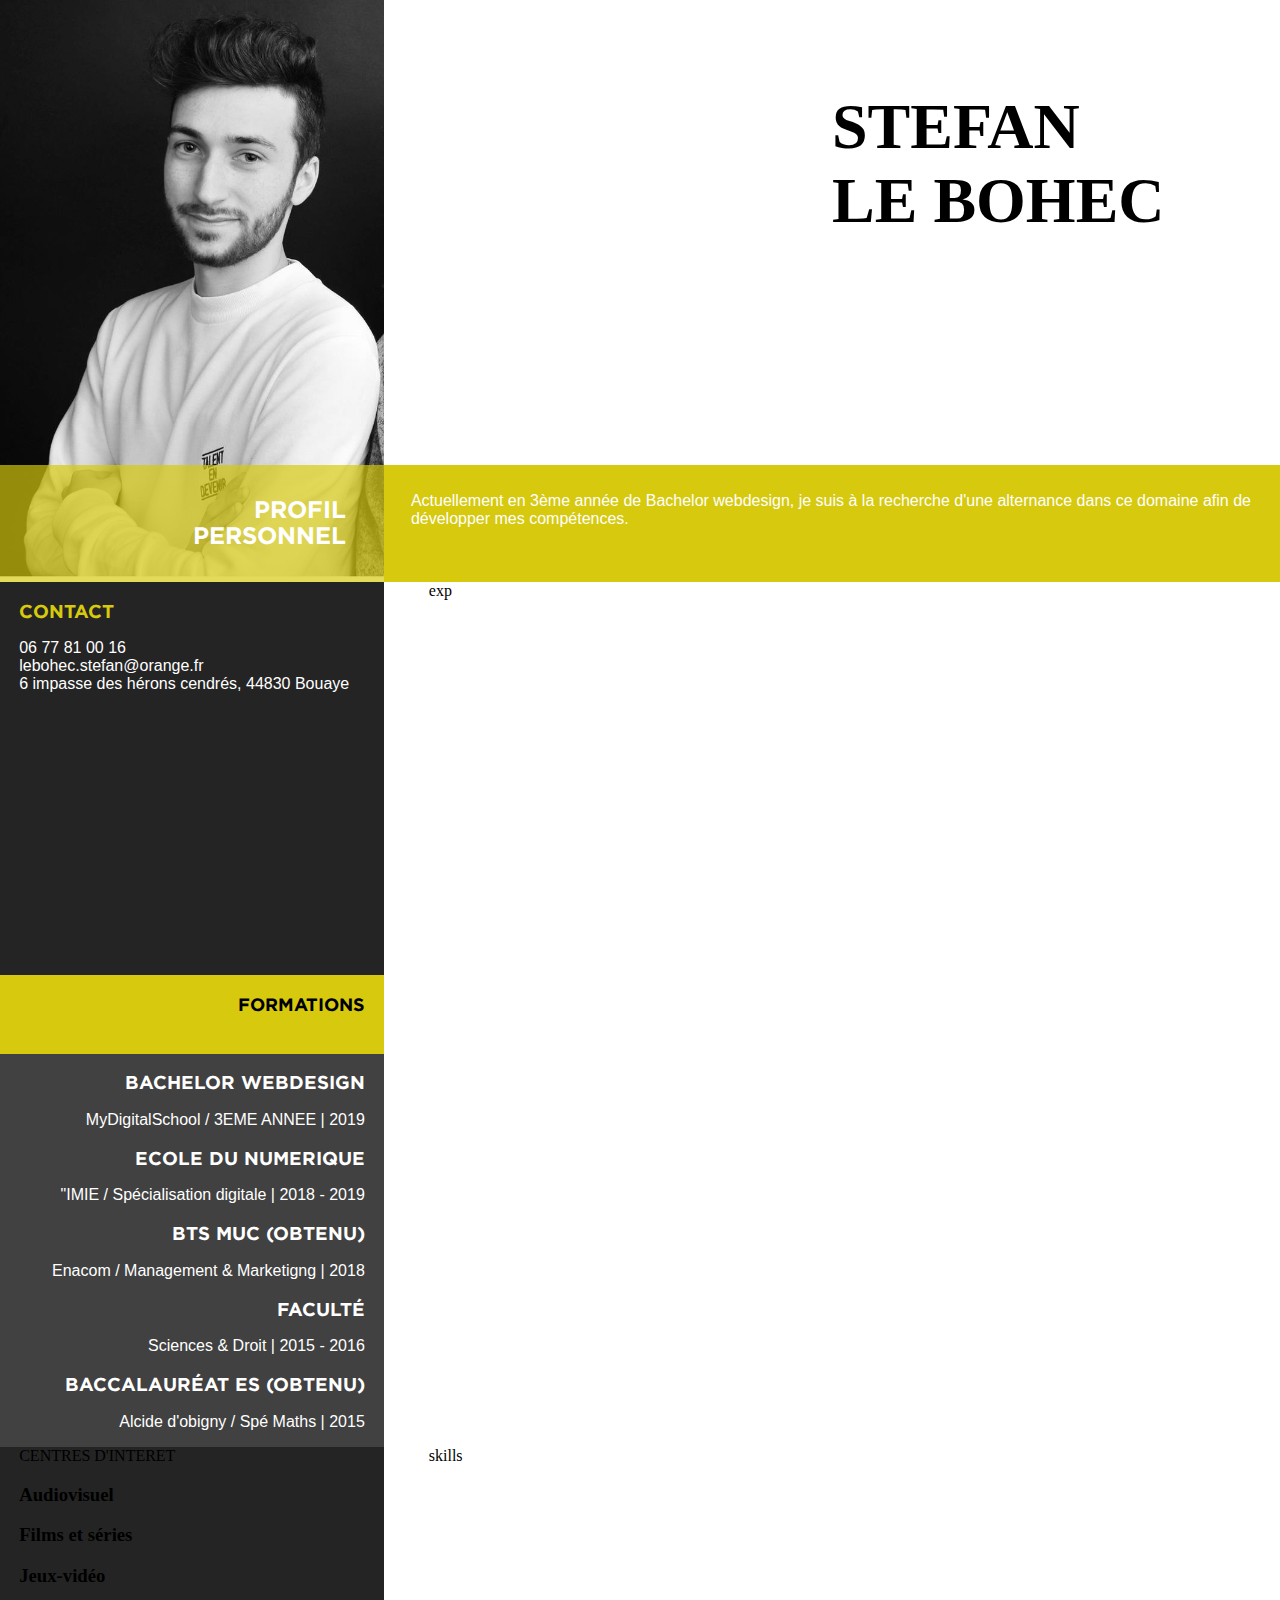
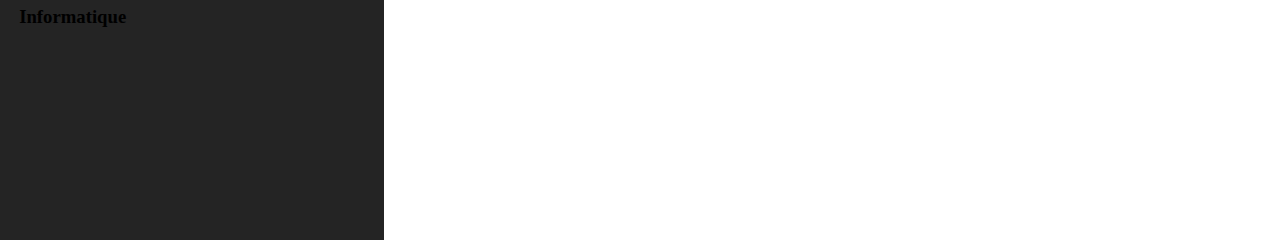
<file: index.html>
<!DOCTYPE html>
<html lang="en">

<head>
    <meta charset="UTF-8">
    <meta name="viewport" content="width=device-width, initial-scale=1.0">
    <meta http-equiv="X-UA-Compatible" content="ie=edge">
    <link rel="stylesheet" href="style.css">
    <title>CV</title>
</head>

<body>
    <section class="Presentation">
        <div class='photo'><img id="bogoss" alt="Photoduplusbeau" src="img/stefan.jpg"></div>
        <div class="Prenom">
            <h1 class="name">STEFAN<br>LE BOHEC</h1>
        </div>
        <div class="Cubeopacite">
            <p id="profil">PROFIL <BR> PERSONNEL</p>
        </div>
        <div class="txtpres">Actuellement en 3ème année de Bachelor webdesign, je suis à la recherche d'une alternance
            dans ce domaine afin de développer mes compétences.</div>
    </section>
    <section class="content">
        <div class="contact">
            <h3 id="Gcon">CONTACT</h3>
            <p id="coordo">06 77 81 00 16 <Br> lebohec.stefan@orange.fr <br> 6 impasse des hérons cendrés, 44830 Bouaye
            </p>
        </div>
        <div class="Tformation">FORMATIONS</div>
        <div class="formation">
            <h3 class="fgras">BACHELOR WEBDESIGN</h3>
            <p class="fbook">MyDigitalSchool / 3EME ANNEE | 2019</p>
            <h3 class="fgras">ECOLE DU NUMERIQUE</h3>
            <p class="fbook">"IMIE / Spécialisation digitale | 2018 - 2019</p>
            <h3 class="fgras">BTS MUC (OBTENU)</h3>
            <p class="fbook">Enacom / Management & Marketigng | 2018</p>
            <h3 class="fgras">FACULTÉ</h3>
            <p class="fbook">Sciences & Droit | 2015 - 2016</p>
            <h3 class="fgras">BACCALAURÉAT ES (OBTENU)</h3>
            <p class="fbook">Alcide d'obigny / Spé Maths | 2015</p>
        </div>
        <div class="centredinterets">
           <div class="TCI">CENTRES D'INTERET</div>
            <div class="CI">
                <h3>Audiovisuel</h3>
                <h3>Films et séries</h3>
                <h3>Jeux-vidéo</h3>
                <h3>Informatique</h3>
            </div>
        </div>
        <div class="skills">skills</div>
        <div class="experiences">exp</div>
    </section>
</body>

</html>
</file>
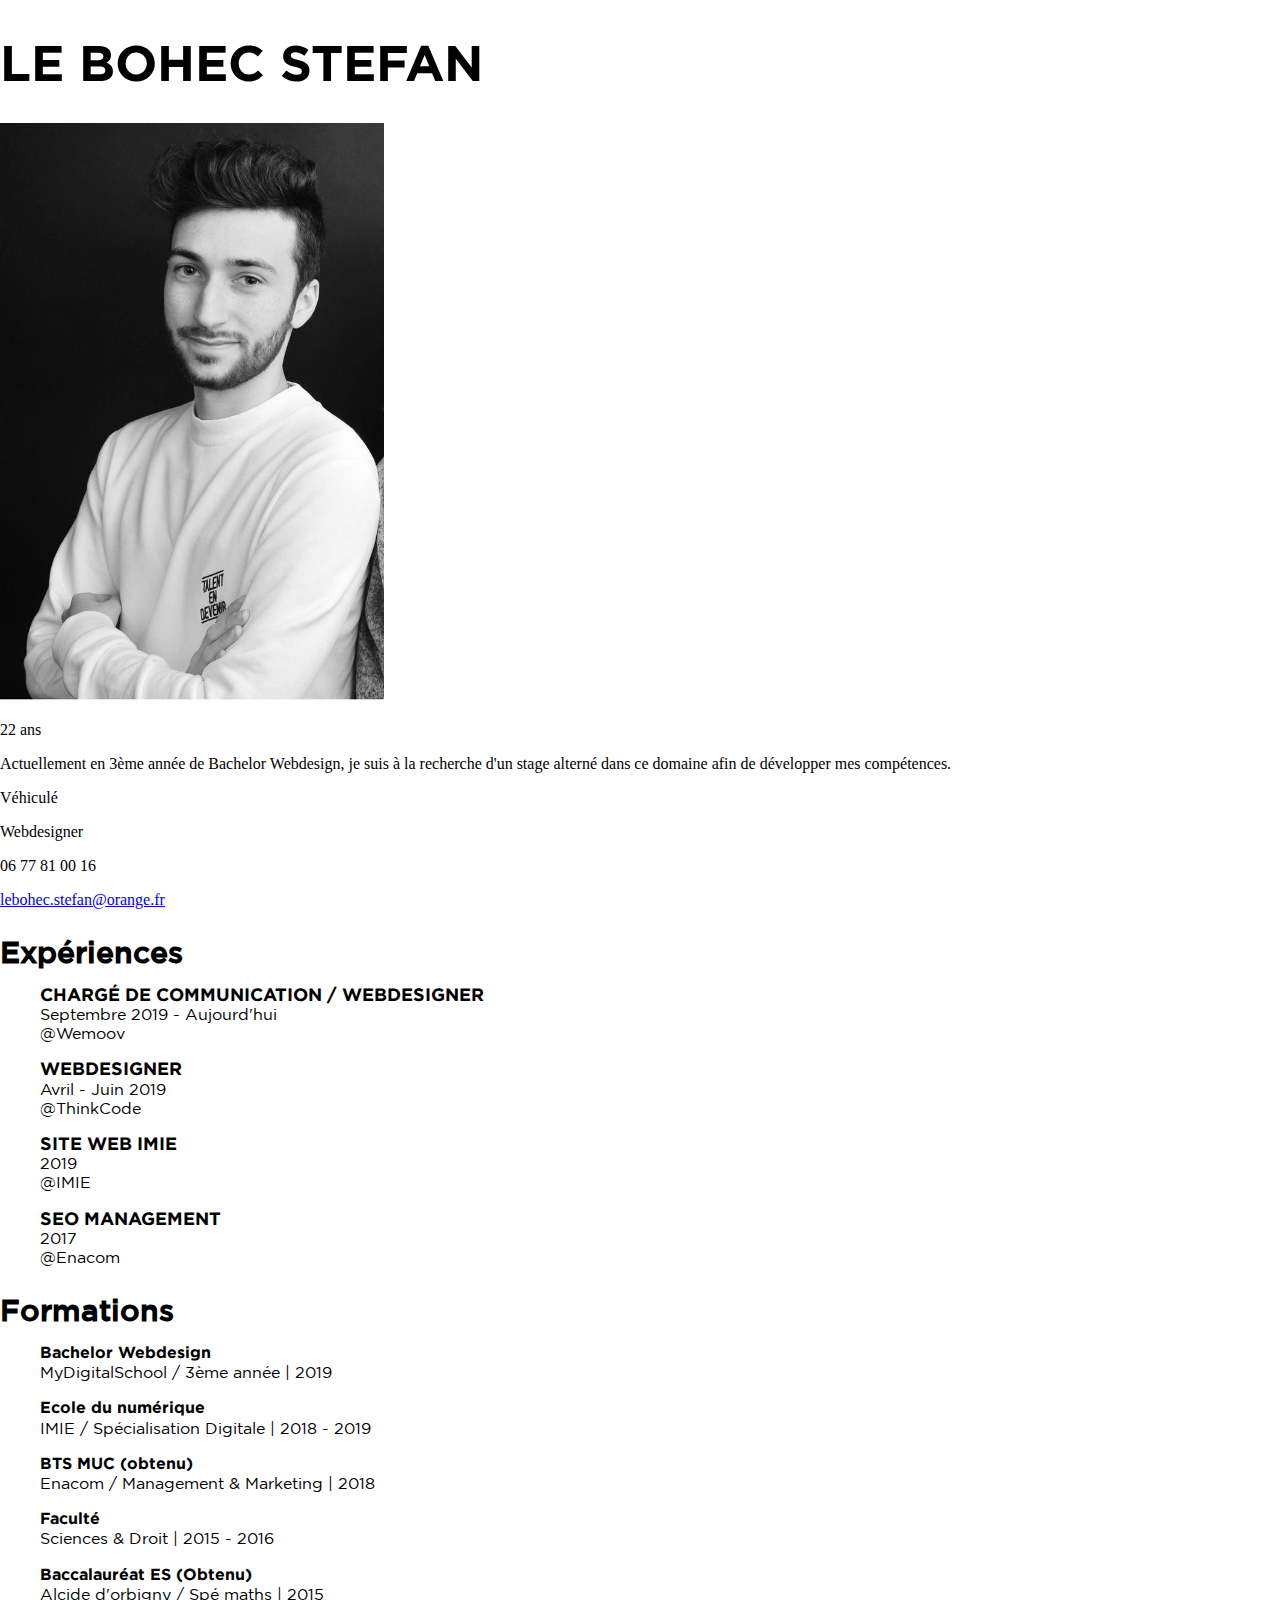
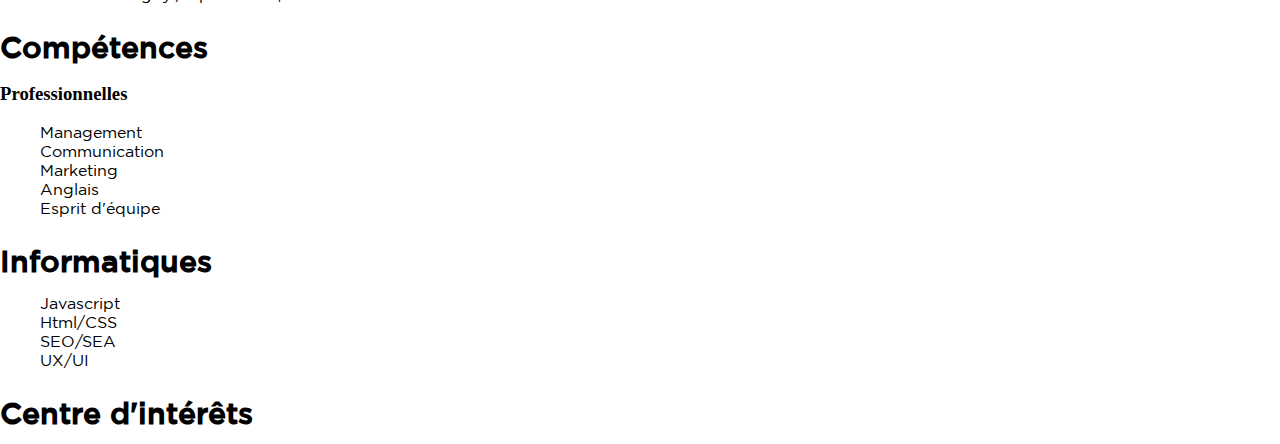
<file: cvdev/index.html>
<!DOCTYPE html>
<html lang="en">

    <head>
        <meta charset="UTF-8">
        <meta name="viewport" content="width=device-width, initial-scale=1.0">
        <meta http-equiv="X-UA-Compatible" content="ie=edge">
        <link rel="stylesheet" href="style.css">
        <title>CV</title>
    </head>

    <body>
        <section>
            <div itemscope itemtype="http://schema.org/Person">
                <h1 itemprop="name">LE BOHEC STEFAN</h1>
                <img itemprop="image" id="bogoss" alt="Photoduplusbeau" src="img/stefan.jpg">
                <p> 22 ans</p>
                <p> Actuellement en 3ème année de Bachelor Webdesign, je suis à la recherche d'un stage alterné dans ce
                    domaine afin de développer mes compétences.</p>
                <p> Véhiculé </p>
                <p itemprop="jobTitle">Webdesigner</p>
                <p itemprop="telephone"> 06 77 81 00 16</p>
                <p> <a href="mailto:lebohec.stefan@orange.fr">lebohec.stefan@orange.fr</a></p>
            </div>
        </section>
        <section>
            <div>
                <h2>Expériences</h2>
                <ul id=form>
                    <li>
                        <div class ="Grasplusgros">CHARGÉ DE COMMUNICATION / WEBDESIGNER </div>
                        <div>Septembre 2019 - Aujourd'hui</div>
                        @Wemoov
                    </li>
                    <li>
                        <div class="Grasplusgros">WEBDESIGNER</div>
                        <div>Avril - Juin 2019</div>
                        @ThinkCode
                    </li>
                    <li>
                        <div class="Grasplusgros">SITE WEB IMIE</div>
                        <div>2019</div>
                        @IMIE
                    </li>
                    <li>
                        <div class="Grasplusgros">SEO MANAGEMENT</div>
                        <div>2017</div>
                        @Enacom
                    </li>
                </ul>
                <h2>Formations</h2>
                <ul id=form>
                    <li>
                        <div class="Gras">Bachelor Webdesign</div>
                        MyDigitalSchool / 3ème année | 2019
                    </li>
                    <li>
                        <div class="Gras">Ecole du numérique</div>
                        IMIE / Spécialisation Digitale | 2018 - 2019
                    </li>
                    <li>
                        <div class="Gras">BTS MUC (obtenu)</div>
                        Enacom / Management & Marketing | 2018
                    </li>
                    <li>
                        <div class="Gras">Faculté</div>
                        Sciences & Droit | 2015 - 2016
                    </li>
                    <li>
                        <div class="Gras">Baccalauréat ES (Obtenu)</div>
                        Alcide d'orbigny / Spé maths | 2015
                    </li>
                </ul>
                <h2>Compétences</h2>
                <h3>Professionnelles</h3>
                <ul>
                    <li>Management</li>
                    <li>Communication</li>
                    <li>Marketing</li>
                    <li>Anglais</li>
                    <li>Esprit d'équipe</li>
                </Ul>
                <h2>Informatiques</h2>
                <ul>
                    <li>Javascript</li>
                    <li>Html/CSS</li>
                    <li>SEO/SEA</li>
                    <li>UX/UI</li>
                </ul>
                <h2>Centre d'intérêts</h2>
                <div></div>

            </div>
        </section>
    </body>

</html>
</file>
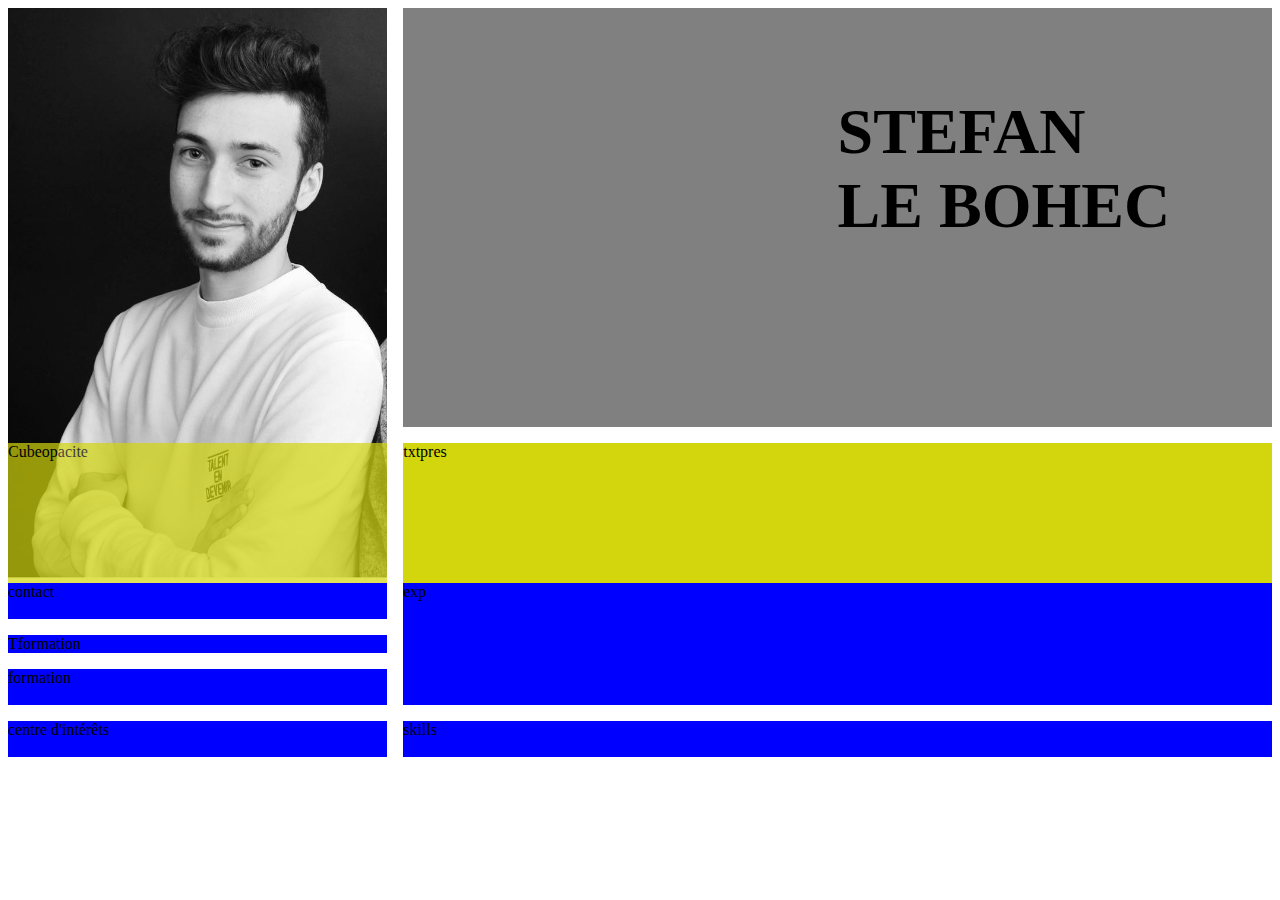
<file: v2/index.html>
<!DOCTYPE html>
<html lang="en">

    <head>
        <meta charset="UTF-8">
        <meta name="viewport" content="width=device-width, initial-scale=1.0">
        <meta http-equiv="X-UA-Compatible" content="ie=edge">
        <link rel="stylesheet" href="style.css">
        <title>CV</title>
    </head>

    <body>
        <section class="Presentation">
            <div class='photo'><img itemprop="image" id="bogoss" alt="Photoduplusbeau" src="img/stefan.jpg"></div>
            <div class="Prénom">
                <h1 class="name">STEFAN<br>LE BOHEC</h1>
            </div>
            <div class="Cubeopacite">Cubeopacite</div>
            <div class="txtpres">txtpres</div>
        </section>
        <section class="content">
            <div class="contact">contact</div>
            <div class="Tformation">Tformation</div>
            <div class="formation">formation</div>
            <div class="centredinterets">centre d'intérêts</div>
            <div class="skills">skills</div>
            <div class="experiences">exp</div>
        </section>
    </body>

</html>
</file>
<file: style.css>
@font-face {
  font-family: "GothamMedium";
  src: url("fonts/GothamMedium.ttf") format("truetype");
}

@font-face {
  font-family: "GothamBold";
  src: url("fonts/Gotham-Bold.otf") format("truetype");
}

@font-face {
  font-family: "GothamBook";
  src: url("fonts/GothamBook.ttf") format("truetype");
}

@import url("https://fonts.googleapis.com/css?family=Roboto+Slab:600&display=swap");

@import url('https://fonts.googleapis.com/css?family=Montserrat&display=swap');
body {
  margin: 0;
  padding: 0;
}
.photo {
  grid-column-start: 1;
  grid-column-end: 2;
  grid-row-start: 1;
  grid-row-end: 3;
}

.Prenom {
 
  grid-column-start: 2;
  grid-column-end: 3;
  grid-row-start: 1;
  grid-row-end: 2;
}

.Cubeopacite {
  font-family: "GothamBold";
  font-size: x-large;
  color: white;
  background-color: rgba(214, 201, 14, 0.685);
  grid-column-start: 1;
  grid-column-end: 2;
  grid-row-start: 2;
  grid-row-end: 3;
  text-align: right;
}

#profil {
  margin: 8% 10% auto auto;
}

#Gcon {
  color: rgb(214, 201, 14);
  font-family: "GothamBold";
}

#coordo {
  font-family:  'Montserrat', sans-serif;
}

.txtpres {
  font-family:  'Montserrat', sans-serif;
  background-color: rgb(214, 201, 14);
  grid-column-start: 2;
  grid-column-end: 3;
  grid-row-start: 2;
  grid-row-end: 3;
  color: white;
  padding: 3%;
}


.Presentation {
  display: grid;
  grid-gap: 0em;
  grid-template-columns: 40% 1fr;
  grid-template-rows: 3fr 0.75fr;
  
}

.content {
  list-style: height 1.3em;
  background-color: #fff;
  display: grid;
  grid-gap: 0em;
  grid-template-columns: 40% 3fr;
  grid-template-rows: 1fr 0.2fr 1fr 1fr;
  grid-template-areas:
    "contact           experiences"
    "Tformation        experiences"
    "formation         experiences"
    "centredinterets   skills";
}

.contact {
  background-color: rgb(36, 36, 36);
  grid-area: contact;
  padding-left: 5%;
  color: #fff;
}

.Tformation {
  background-color: rgb(214, 201, 14);
  grid-area: Tformation;
  color: black;
  font-family: "GothamBold";
  font-size: large;
  padding-right: 5%;
  padding-top: 5%;
  text-align: right;
}

.formation {
  background-color: rgb(65, 65, 65);
  grid-area: formation;
  color: white;
  padding-right: 5%;
  text-align: right;
}

.centredinterets {
  background-color: rgb(36, 36, 36);
  grid-area: centredinterets;
  padding-left: 5%;
}

.skills {
 
  grid-area: skills;
  padding: 0 5% 3% 5%;
  display: grid;
  grid-gap: 0em;
  grid-template-columns: 50% 50%;
  grid-template-rows: 0.8fr 0.8fr 0.8fr 0.8fr;
}
.Tskills {
  grid-column-start: 1;
  grid-column-end: 3;
  grid-row-start: 1;
  grid-row-end: 2;
  font-family: "GothamBold";
}
.skill1 {
  grid-column-start: 1;
  grid-column-end: 2;
  grid-row-start: 2;
  grid-row-end: 3;
}
.skill2 {
  grid-column-start: 2;
  grid-column-end: 3;
  grid-row-start: 2;
  grid-row-end: 3;
}
.skill3 {
  grid-column-start: 1;
  grid-column-end: 2;
  grid-row-start: 3;
  grid-row-end: 4;
}
.skill4 {
  grid-column-start: 2;
  grid-column-end: 3;
  grid-row-start: 3;
  grid-row-end: 4;
}
.skill5 {
  grid-column-start: 1;
  grid-column-end: 2;
  grid-row-start: 4;
  grid-row-end: 5;
}
.skill6 {
  grid-column-start: 2;
  grid-column-end: 3;
  grid-row-start: 4;
  grid-row-end: 5;
}
.skill7 {
  grid-column-start: 1;
  grid-column-end: 2;
  grid-row-start: 5;
  grid-row-end: 6;
}
.skill8 {
  grid-column-start: 2;
  grid-column-end: 3;
  grid-row-start: 5;
  grid-row-end: 6;
}

.experiences {
 
  grid-area: experiences;
  padding: 0 5% 0 5%;
  display: grid;
  grid-gap: 0em;
  grid-template-columns: 50% 50%;
  grid-template-rows: 0.8fr 1fr 1fr 1fr 1fr;
}
.Texp {
  grid-column-start: 1;
  grid-column-end: 3;
  grid-row-start: 1;
  grid-row-end: 2;
  font-family: "GothamBold";
}
.exp2 {
  grid-column-start: 1;
  grid-column-end: 3;
  grid-row-start: 2;
  grid-row-end: 3;
}
.Cexp2 {
  grid-column-start: 2;
  grid-column-end: 3;
  grid-row-start: 2;
  grid-row-end: 3;
}
.exp3 {
  grid-column-start: 1;
  grid-column-end: 3;
  grid-row-start: 3;
  grid-row-end: 4;
}
.Cexp3 {
  grid-column-start: 2;
  grid-column-end: 3;
  grid-row-start: 3;
  grid-row-end: 4;
}
.exp4 {
  grid-column-start: 1;
  grid-column-end: 3;
  grid-row-start: 4;
  grid-row-end: 5;
}
.Cexp4 {
  grid-column-start: 2;
  grid-column-end: 3;
  grid-row-start: 4;
  grid-row-end: 5;
}
.exp5 {
  grid-column-start: 1;
  grid-column-end: 3;
  grid-row-start: 5;
  grid-row-end: 6;
}
.Cexp5 {
  grid-column-start: 2;
  grid-column-end: 3;
  grid-row-start: 5;
  grid-row-end: 6;
}
#bogoss {
  width: 100%;
  margin: 0;
  padding: 0;
}
a {
  text-decoration: none;
  color: white;
}

ul {
  list-style-type: none;
  padding: 0;
}
.space {
  margin-bottom: 5%;
}
.name {
  font-family: "Roboto Slab", serif;
  /* font-size: 50px; */
  font-weight: 700;
  margin: 10% 0% 0% 50%;
}
.fgras {
  font-family: "GothamBold";
}
.fbook {
  font-family:  'Montserrat', sans-serif;
}
#TCI {
  font-family: "GothamBold";
  color: rgb(214, 201, 14);
}
#CI {
  color: white;
  font-family: "GothamBook";
}
.webd{

margin:8% 0% 0% 50%;
background-color:rgb(214, 201, 14) ;

}
h1 {
  font-size: 5vw;
}
hr {
  height: 2px;
  background-color: black;
}
hr.fin {
  height: 1px;
  background-color: black;
}
@media only screen and (min-width: 600px) {
  .Presentation {
    grid-template-columns: 30% auto;
  }
  .content {
    grid-template-columns: 30% auto;
  }
}
</file>
<file: cvdev/style.css>
@font-face {
    font-family:"GothamMedium";
    src:url("fonts/GothamMedium.ttf") format("truetype");
}
@font-face {
    font-family:"GothamBold";
    src:url("fonts/Gotham-Bold.otf") format("truetype");
}
@font-face {
    font-family:"GothamBook";
    src:url("fonts/GothamBook.ttf") format("truetype");
}
#bogoss {
    width: 30%;    
}

#bogoss:hover {
    width: 50%;
}

h1 {
    font-family: "GothamBold";
    font-size: 50px;
}

h2 {
    font-family: "GothamMedium";
    font-size: 30px;
    margin-bottom:14px;
}

ul {
    list-style-type : none;
    font-family: "GothamBook";
}
body {
    margin : 0 0 0 0;
}
.Gras {
    font-family:"GothamBold";
    margin-bottom: 1px;
}
.Grasplusgros {
    font-family:"GothamBold";
    font-size:18px;
    margin-bottom: 1px;
}

#form li {line-height: 1.2em;
    margin:0 0 1em 0;

}
</file>
<file: v2/style.css>
@font-face {
    font-family: "GothamMedium";
    src: url("fonts/GothamMedium.ttf") format("truetype");
}

@font-face {
    font-family: "GothamBold";
    src: url("fonts/Gotham-Bold.otf") format("truetype");
}

@font-face {
    font-family: "GothamBook";
    src: url("fonts/GothamBook.ttf") format("truetype");
}

@import url('https://fonts.googleapis.com/css?family=Roboto+Slab:600&display=swap');

.photo {
    background-color:;
    grid-column-start: 1;
    grid-column-end: 2;
    grid-row-start: 1;
    grid-row-end: 3;
}

.Prénom {
    background-color: grey;
    grid-column-start: 2;
    grid-column-end: 3;
    grid-row-start: 1;
    grid-row-end: 2;
}

.Cubeopacite {
    background-color: rgb(211, 214, 13);
    grid-column-start: 1;
    grid-column-end: 2;
    grid-row-start: 2;
    grid-row-end: 3;
    opacity: 0.7;
}

.txtpres {
    background-color: rgb(211, 214, 13);
    grid-column-start: 2;
    grid-column-end: 3;
    grid-row-start: 2;
    grid-row-end: 3;
}

.Presentation {
    background-color: #fff;
}

.Presentation {
    display: grid;
    grid-gap: 1em;
    grid-template-columns: 40% 3fr;
    grid-template-rows: 3fr 1fr ;
}

.content {
    background-color: #fff;
    display: grid;
    grid-gap: 1em;
    grid-template-columns: 40% 3fr;
    grid-template-rows:2fr 1fr 2fr 2fr;
    grid-template-areas: 
    "contact           experiences"
    "Tformation        experiences" 
    "formation         experiences" 
    "centredinterets   skills";
    }


.contact{
    background-color : blue;
    grid-area: contact;
}

.Tformation{
    background-color : blue;
    grid-area: Tformation;
}

.formation{
    background-color : blue;
    grid-area: formation;
}

.centredinterets{
    background-color : blue;
    grid-area: centredinterets;
}

.skills{
    background-color : blue;
    grid-area: skills;
}

.experiences{
    background-color : blue;
    grid-area: experiences;
}

#bogoss {
    width: 100%;
    
}

.name {
    font-family: 'Roboto Slab', serif;
    /* font-size: 50px; */
    font-weight: 700;
    margin : 10% 0% 0% 50%;
}

h1 {
    font-size: 5vw;
}
@media only screen and (min-width: 600px) {
    .Presentation {
        grid-template-columns: 30% auto;
    }
    .content {
        grid-template-columns: 30% auto;
    }
    


}
</file>
